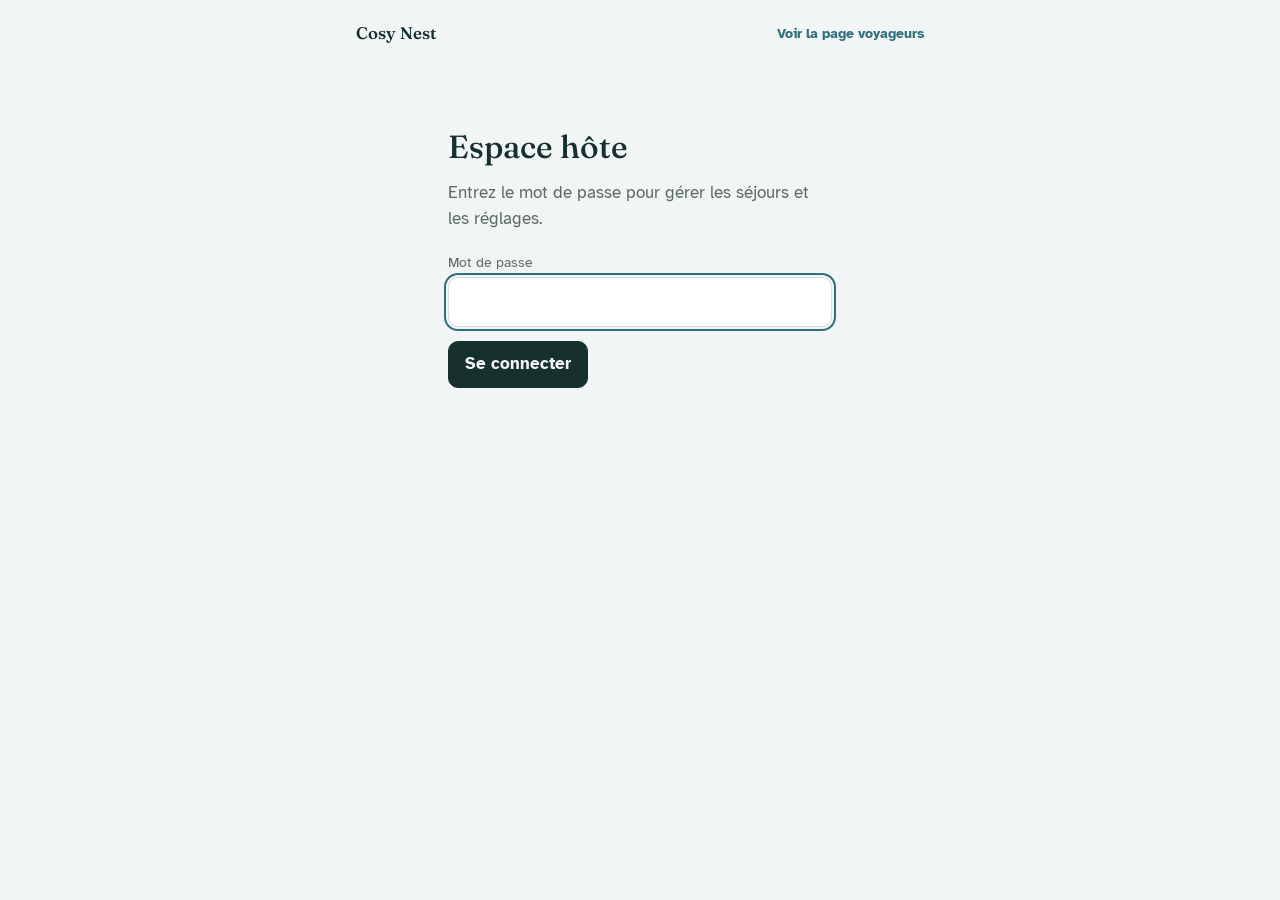
<file: admin.html>
<!doctype html>
<html lang="fr">
<head>
<meta charset="utf-8">
<meta name="viewport" content="width=device-width, initial-scale=1, viewport-fit=cover">
<meta name="robots" content="noindex, nofollow">
<title>Cosy Nest – Espace hôte</title>
<link rel="icon" href="data:image/svg+xml,%3Csvg xmlns='http://www.w3.org/2000/svg' viewBox='0 0 100 100'%3E%3Ctext y='.9em' font-size='90'%3E%F0%9F%94%91%3C/text%3E%3C/svg%3E">
<link rel="preconnect" href="https://fonts.googleapis.com">
<link rel="preconnect" href="https://fonts.gstatic.com" crossorigin>
<link href="https://fonts.googleapis.com/css2?family=Fraunces:ital,opsz,wght@0,9..144,300..700&amp;family=Atkinson+Hyperlegible:ital,wght@0,400;0,700;1,400&amp;display=swap" rel="stylesheet">
<link rel="stylesheet" href="style.css">
<script src="config.js"></script>
<style>
.tabs{display:flex;gap:.3rem;flex-wrap:wrap;margin:0 0 1rem}
.tabs button{font:inherit;font-weight:700;font-size:.9rem;padding:.5rem .85rem;border-radius:999px;border:1px solid var(--line);background:transparent;color:var(--muted);cursor:pointer}
.tabs button[aria-selected="true"]{background:var(--ink);color:var(--bg);border-color:var(--ink)}
.stay{display:flex;justify-content:space-between;align-items:center;gap:.6rem;padding:.6rem 0;border-top:1px solid var(--line)}
.stay:first-child{border-top:0}
.stay b{display:block}
.stay small{color:var(--muted)}
.tag{display:inline-block;font-size:.72rem;font-weight:700;padding:.1rem .45rem;border-radius:999px;background:#DCEFE3;color:#1E5A36;margin-left:.3rem;vertical-align:.1em}
.cal-head{display:flex;justify-content:space-between;align-items:center;margin:0 0 .6rem}
.cal-head h3{margin:0;font-family:Fraunces,Georgia,serif;font-weight:500;font-size:1.2rem;text-transform:capitalize}
.cal{display:grid;grid-template-columns:repeat(7,1fr);gap:2px}
.cal .dow{font-size:.72rem;font-weight:700;color:var(--muted);text-align:center;padding:.2rem 0}
.cal .day{min-height:3.4rem;border-radius:6px;background:var(--bg);padding:.2rem;font-size:.7rem;overflow:hidden}
.cal .day.out{opacity:.35}
.cal .day.today{outline:2px solid var(--accent);outline-offset:-2px}
.cal .num{font-weight:700;font-size:.75rem}
.cal .ev{display:block;margin-top:.15rem;padding:.05rem .2rem;border-radius:4px;color:#fff;white-space:nowrap;overflow:hidden;text-overflow:clip;line-height:1.3;font-size:.68rem}
.cal .ev.in{margin-left:35%;border-radius:4px 2px 2px 4px}
.cal .ev.outd{margin-right:35%;opacity:.55}
.month{margin:.9rem 0 0;padding:0;list-style:none}
.month li{display:flex;align-items:center;gap:.5rem;padding:.35rem 0;border-top:1px solid var(--line);font-size:.92rem}
.month i{flex-shrink:0;width:.8rem;height:.8rem;border-radius:3px}
.legend{font-size:.8rem;color:var(--muted);margin:.6rem 0 0}
.visit{padding:.55rem 0;border-top:1px solid var(--line)}
.visit:first-child{border-top:0}
.visit b{display:block}
.visit small{color:var(--muted)}
.trk-wrap{overflow-x:auto;margin:0 -.2rem}
.trk{border-collapse:collapse;width:100%;font-size:.88rem}
.trk th,.trk td{padding:.45rem .12rem;border-bottom:1px solid var(--line);text-align:center;vertical-align:middle;white-space:nowrap}
.trk th{font-size:.75rem;color:var(--muted);font-weight:700}
.trk td.n,.trk th.n{text-align:left;white-space:normal;min-width:5.6rem;padding-right:.25rem}
.trk td.n b{display:block}
.trk select.who{font:inherit;font-size:.86rem;font-weight:700;color:inherit;background:transparent;border:1px dashed var(--line);border-radius:6px;padding:.1rem .1rem;margin:0 0 .1rem -.2rem;width:100%;max-width:7rem;cursor:pointer}
.trk td.n small{color:var(--muted)}
.todo-name{font-style:italic;color:var(--accent)}
.stay{flex-wrap:wrap}
.stay>div:first-child{flex:1 1 13rem;min-width:0}
.stay .acts{display:flex;gap:.35rem;flex-shrink:0}
.stay .acts .btn{padding:.4rem .75rem;font-size:.85rem}
.trk input{width:1.05rem;height:1.05rem;accent-color:#3E7D4E;cursor:pointer}
.trk tr.done td{opacity:.55}
.trk .next{outline:2px solid var(--accent);outline-offset:2px;border-radius:3px}
.steps{margin:.2rem 0 .8rem;padding-left:1.3rem;font-size:.86rem;color:var(--muted)}
.steps li{margin:0 0 .15rem}
.bar{display:inline-block;min-width:1.9rem;font-size:.75rem;font-weight:700;padding:.1rem .35rem;border-radius:999px;background:var(--bg)}
.bar.full{background:#DCEFE3;color:#1E5A36}
.legend label{display:flex;align-items:center;gap:.45rem;cursor:pointer}
.legend label input{width:auto;flex:none}
.vday{font-size:.8rem;font-weight:700;color:var(--muted);text-transform:capitalize;margin:.9rem 0 .2rem}
</style>
</head>
<body>
<div id="app" class="wrap"></div>
<script>
(function(){
  var LOCALE = 'fr-CH';
  var LANG_LABEL = {auto:'Auto (langue du téléphone)', fr:'Français', de:'Allemand', en:'Anglais', it:'Italien', es:'Espagnol'};
  var COLORS = ['#2F6F79','#B8792A','#6B4E9B','#3E7D4E','#A4483B','#3D5A99','#8A6D1F'];
  var app = document.getElementById('app');
  var password = null, state = {stays:[], settings:{}}, tab = 'list', calMonth = null, busy = false, visits = null, visitsErr = '', editIdx = -1;
  try { password = sessionStorage.getItem('cn-pass'); } catch(e){}
  try { tab = sessionStorage.getItem('cn-tab') || 'list'; } catch(e){}

  function esc(s){ return String(s == null ? '' : s).replace(/[&<>"']/g, function(c){ return {'&':'&amp;','<':'&lt;','>':'&gt;','"':'&quot;',"'":'&#39;'}[c]; }); }
  function todayISO(){
    try { return new Intl.DateTimeFormat('en-CA',{timeZone:'Europe/Zurich',year:'numeric',month:'2-digit',day:'2-digit'}).format(new Date()); }
    catch(e){ var d = new Date(); return d.getFullYear()+'-'+String(d.getMonth()+1).padStart(2,'0')+'-'+String(d.getDate()).padStart(2,'0'); }
  }
  function d2(iso){ var p = String(iso).split('-'); return new Date(Date.UTC(+p[0], +p[1]-1, +p[2])); }
  function iso(d){ return d.toISOString().slice(0,10); }
  function fmt(isoS, opt){ try { return new Intl.DateTimeFormat(LOCALE, Object.assign({timeZone:'UTC'}, opt || {weekday:'short', day:'numeric', month:'long'})).format(d2(isoS)); } catch(e){ return isoS; } }
  function nights(s){ return Math.round((d2(s.to) - d2(s.from)) / 86400000); }
  function namesOf(s){ var n = Array.isArray(s.names) ? s.names : String(s.name || '').split(/\s*[,;]\s*/); return n.map(function(x){ return String(x).trim(); }).filter(Boolean); }
  function sorted(){ return state.stays.slice().sort(function(a,b){ return a.from < b.from ? -1 : a.from > b.from ? 1 : 0; }); }
  function colorOf(s){ var i = sorted().indexOf(s); return COLORS[(i < 0 ? 0 : i) % COLORS.length]; }

  function api(method, body){
    var url = (window.CN_CONFIG && window.CN_CONFIG.api) || '';
    if (!url) return Promise.reject({code:'no_api'});
    var ctrl = ('AbortController' in window) ? new AbortController() : null;
    var timer = setTimeout(function(){ if (ctrl) ctrl.abort(); }, 20000);
    var opts = {method:method, redirect:'follow', cache:'no-store'};
    if (ctrl) opts.signal = ctrl.signal;
    if (method === 'POST'){ opts.body = JSON.stringify(body || {}); opts.headers = {'Content-Type':'text/plain;charset=utf-8'}; }
    return fetch(url, opts).then(function(r){ return r.text(); }).then(function(txt){
      clearTimeout(timer);
      try { return JSON.parse(txt); } catch(e){ throw {code:'bad_response'}; }
    }, function(e){ clearTimeout(timer); throw {code: (e && e.name === 'AbortError') ? 'timeout' : 'network'}; });
  }

  function head(){ return '<header class="top"><div class="brand">Cosy Nest</div><a class="plain" href="index.html">Voir la page voyageurs</a></header>'; }

  function renderLogin(msg){
    app.innerHTML = head() + '<section class="login"><h1>Espace hôte</h1><p>Entrez le mot de passe pour gérer les séjours et les réglages.</p>' +
      '<div class="field"><label for="pw">Mot de passe</label><input id="pw" type="password" autocomplete="current-password"></div>' +
      '<button type="button" class="btn primary" id="loginBtn">Se connecter</button> <span class="status' + (msg ? ' err' : '') + '" id="loginStatus">' + esc(msg || '') + '</span></section>';
    var pw = document.getElementById('pw'); pw.focus();
    function go(){ login(pw.value); }
    document.getElementById('loginBtn').addEventListener('click', go);
    pw.addEventListener('keydown', function(e){ if (e.key === 'Enter') go(); });
  }
  function login(pw){
    var st = document.getElementById('loginStatus');
    if (!pw){ st.textContent = 'Mot de passe manquant.'; st.className = 'status err'; return; }
    st.className = 'status'; st.textContent = 'Connexion…';
    api('POST', {action:'login', password: pw}).then(function(r){
      if (r && r.ok){ password = pw; try { sessionStorage.setItem('cn-pass', pw); localStorage.setItem('cn-host', '1'); } catch(e){} state = r.state || state; if (tab === 'log') loadVisits(); render(); }
      else { try { sessionStorage.removeItem('cn-pass'); } catch(e){} renderLogin(r && r.error === 'bad_password' ? 'Mot de passe incorrect.' : 'Réponse inattendue du script.'); }
    }, function(e){ renderLogin(e && e.code === 'timeout' ? 'Le script Google ne répond pas. Réessayez.' : 'Connexion impossible.'); });
  }

  function save(newState, okMsg){
    if (busy) return; busy = true; setStatus('Enregistrement…', false);
    var limit = new Date(); limit.setUTCDate(limit.getUTCDate() - 60); var lim = iso(limit);
    newState.stays = newState.stays.filter(function(s){ return s.to >= lim; });
    api('POST', {action:'save', password: password, state: newState}).then(function(r){
      busy = false;
      if (r && r.ok){ state = r.state || newState; render(); setStatus(okMsg || 'Enregistré.', false); }
      else if (r && r.error === 'bad_password'){ try { sessionStorage.removeItem('cn-pass'); } catch(e){} renderLogin('Session expirée, reconnectez-vous.'); }
      else setStatus('Réponse inattendue du script. Rien n’a été enregistré.', true);
    }, function(){ busy = false; setStatus('Enregistrement impossible. Vérifiez la connexion et réessayez.', true); });
  }
  function setStatus(msg, err){ var el = document.getElementById('admStatus'); if (el){ el.textContent = msg; el.className = 'status' + (err ? ' err' : ''); } }

  function stayRow(s, i){
    var today = todayISO(), cur = s.from <= today && today <= s.to;
    return '<div class="stay"><div><b>' + (namesOf(s).length ? esc(namesOf(s).join(', ')) : '<span class="todo-name">Prénoms à compléter</span>') + (cur ? '<span class="tag">en cours</span>' : '') + '</b>' +
      '<small>' + esc(fmt(s.from)) + ' → ' + esc(fmt(s.to)) + ' · ' + nights(s) + ' nuit' + (nights(s) > 1 ? 's' : '') + ' · ' + esc((s.lang || 'auto') === 'auto' ? 'langue auto' : LANG_LABEL[s.lang]) + '</small></div>' +
      '<div class="acts"><button type="button" class="btn" data-edit="' + i + '">Modifier</button><button type="button" class="btn" data-del="' + i + '" aria-label="Supprimer">Supprimer</button></div></div>';
  }

  function viewList(){
    var today = todayISO();
    var list = sorted().filter(function(s){ return s.to >= today; });
    var past = sorted().filter(function(s){ return s.to < today; });
    var h = '<section class="card adm"><h3>Séjours en cours et à venir (' + list.length + ')</h3>';
    h += list.length ? list.map(function(s){ return stayRow(s, state.stays.indexOf(s)); }).join('') : '<p class="hint">Aucun séjour à venir. Ajoutez-en un dans l’onglet « Ajouter ».</p>';
    h += '</section>';
    if (past.length) h += '<section class="card adm"><h3>Séjours passés (60 derniers jours)</h3>' + past.reverse().map(function(s){ return stayRow(s, state.stays.indexOf(s)); }).join('') + '</section>';
    return h;
  }
  function viewAdd(){
    var e = editIdx >= 0 ? state.stays[editIdx] : null;
    if (editIdx >= 0 && !e) editIdx = -1;
    var lang = e ? (e.lang || 'auto') : 'auto';
    return '<section class="card adm"><h3>' + (e ? 'Modifier le séjour' : 'Ajouter un séjour') + '</h3><p class="hint">' +
      (e ? 'Complétez ou corrigez les informations, puis enregistrez. Les étapes du suivi sont conservées.' : 'Réservation confirmée mais sans les infos du client ? Ajoutez-la avec les dates seulement : les prénoms pourront être ajoutés plus tard avec « Modifier ».') +
      ' Le séjour est enregistré dès que vous cliquez sur le bouton.</p><div class="grid">' +
      '<div class="full"><label for="nNames">Prénoms (séparés par une virgule, facultatif)</label><input id="nNames" autocomplete="off" placeholder="Marie, Thomas" value="' + esc(e ? namesOf(e).join(', ') : '') + '"></div>' +
      '<div class="full"><label for="nLang">Langue</label><select id="nLang">' + Object.keys(LANG_LABEL).map(function(k){ return '<option value="' + k + '"' + (k === lang ? ' selected' : '') + '>' + esc(LANG_LABEL[k]) + '</option>'; }).join('') + '</select></div>' +
      '<div><label for="nFrom">Arrivée</label><input id="nFrom" type="date" value="' + esc(e ? e.from : '') + '"></div>' +
      '<div><label for="nTo">Départ</label><input id="nTo" type="date" value="' + esc(e ? e.to : '') + '"></div>' +
      '<div class="full"><button type="button" class="btn primary" id="admAdd">' + (e ? 'Enregistrer les modifications' : 'Ajouter') + '</button>' + (e ? ' <button type="button" class="btn" id="admCancel">Annuler</button>' : '') + '</div></div></section>';
  }
  function viewCal(){
    var t = todayISO();
    if (!calMonth) calMonth = t.slice(0,7);
    var first = d2(calMonth + '-01'), y = first.getUTCFullYear(), m = first.getUTCMonth();
    var start = new Date(first); start.setUTCDate(1 - ((first.getUTCDay() + 6) % 7));
    var title = new Intl.DateTimeFormat(LOCALE, {month:'long', year:'numeric', timeZone:'UTC'}).format(first);
    var h = '<section class="card adm"><div class="cal-head"><button type="button" class="btn" id="calPrev" aria-label="Mois précédent">‹</button><h3>' + esc(title) + '</h3><button type="button" class="btn" id="calNext" aria-label="Mois suivant">›</button></div><div class="cal">';
    h += ['lu','ma','me','je','ve','sa','di'].map(function(x){ return '<div class="dow">' + x + '</div>'; }).join('');
    var st = sorted();
    for (var i = 0; i < 42; i++){
      var d = new Date(start); d.setUTCDate(start.getUTCDate() + i); var ds = iso(d);
      var evs = st.filter(function(s){ return s.from <= ds && ds <= s.to; });
      h += '<div class="day' + (d.getUTCMonth() !== m ? ' out' : '') + (ds === t ? ' today' : '') + '"><span class="num">' + d.getUTCDate() + '</span>' +
        evs.map(function(s){ var cls = s.from === ds ? ' in' : (s.to === ds ? ' outd' : ''); return '<span class="ev' + cls + '" style="background:' + colorOf(s) + '" title="' + esc(namesOf(s).join(', ')) + '">' + esc(namesOf(s)[0] || '?') + '</span>'; }).join('') + '</div>';
      if (i >= 34 && d.getUTCMonth() !== m) break;
    }
    var mStart = calMonth + '-01', mEnd = iso(new Date(Date.UTC(y, m + 1, 0)));
    var inMonth = st.filter(function(s){ return s.from <= mEnd && s.to >= mStart; });
    h += '</div><p class="legend">Une barre décalée à droite marque l’arrivée, une barre pâle marque le départ. Le cadre doré indique aujourd’hui.</p>';
    h += inMonth.length ? '<ul class="month">' + inMonth.map(function(s){ return '<li><i style="background:' + colorOf(s) + '"></i><span><b>' + esc(namesOf(s).join(', ')) + '</b> · ' + esc(fmt(s.from, {day:'numeric', month:'short'})) + ' → ' + esc(fmt(s.to, {day:'numeric', month:'short'})) + '</span></li>'; }).join('') + '</ul>' : '<p class="hint" style="margin-top:.8rem">Aucun séjour ce mois-ci.</p>';
    h += '</section>';
    return h;
  }
  var DEV = {mobile:'Téléphone', tablette:'Tablette', ordinateur:'Ordinateur'};
  var LNG = {fr:'FR', de:'DE', en:'EN', it:'IT', es:'ES'};
  function loadVisits(){
    visits = null; visitsErr = '';
    api('POST', {action:'visits', password: password}).then(function(r){
      if (r && r.ok){ visits = r.visits || []; }
      else visitsErr = 'Le journal n’est pas disponible. Le script Google doit être mis à jour.';
      if (tab === 'log') render();
    }, function(){ visitsErr = 'Chargement impossible. Réessayez.'; if (tab === 'log') render(); });
  }
  function viewLog(){
    var h = '<section class="card adm"><div class="cal-head"><h3 style="font-family:inherit;font-size:1rem;font-weight:700;text-transform:none">Connexions au site voyageurs</h3><button type="button" class="btn" id="logReload">Actualiser</button></div>';
    var hideHost = false; try { hideHost = sessionStorage.getItem('cn-log-hide') === '1'; } catch(e){}
    h += '<p class="hint">Chaque ouverture de la page voyageurs est enregistrée. Les visites faites depuis un appareil connecté à l’espace hôte sont marquées « Hôte », les liens de test « Test ». Le lieu est approximatif : il vient de l’adresse internet.</p>';
    h += '<p class="legend" style="margin:0 0 .6rem"><label><input type="checkbox" id="logHide"' + (hideHost ? ' checked' : '') + '> Masquer mes visites (hôte et tests)</label></p>';
    if (visitsErr) return h + '<p class="status err">' + esc(visitsErr) + '</p></section>';
    if (!visits) return h + '<p class="status">Chargement…</p></section>';
    if (!visits.length) return h + '<p class="hint">Aucune connexion enregistrée pour l’instant.</p></section>';
    var shown = visits.filter(function(v){ return !hideHost || !v.who; });
    h += '<p class="status">' + shown.length + ' connexion' + (shown.length > 1 ? 's' : '') + (hideHost ? ' de voyageurs' : ' au total') + '.</p>';
    var lastDay = '';
    shown.forEach(function(v){
      var day = String(v.date).slice(0, 10), time = String(v.date).slice(11, 16);
      if (day !== lastDay){ h += '<div class="vday">' + esc(fmt(day, {weekday:'long', day:'numeric', month:'long'})) + '</div>'; lastDay = day; }
      var where = [v.city, v.country].filter(Boolean).join(', ') || 'Lieu inconnu';
      var tag = v.who === 'hote' ? ' <span class="tag" style="background:#F7E7C6;color:#7A4E0E">Hôte</span>' : (v.who === 'test' ? ' <span class="tag" style="background:#E4E8EE;color:#3D4A5C">Test</span>' : '');
      h += '<div class="visit"><b>' + esc(time) + ' · ' + esc(where) + tag + '</b><small>' + esc(v.stay || 'Aucun séjour en cours') + ' · ' + esc(DEV[v.device] || v.device || '') + (v.lang ? ' · ' + esc(LNG[v.lang] || v.lang) : '') + (v.region ? ' · ' + esc(v.region) : '') + '</small></div>';
    });
    return h + '</section>';
  }
  var STEPS = ['Réservation confirmée', 'Infos du client saisies sur le site admin', 'Taxe de séjour envoyée sur Airbnb ou Booking', 'Message au client : payer la taxe de séjour', 'Taxe de séjour payée (confirmée)', 'Guest Cards remplies sur le site de Leukerbad', 'Message au client : Guest Cards envoyées'];
  function stepsOf(s){ return Array.isArray(s.steps) ? s.steps : []; }
  function contactOf(s){ var n = namesOf(s); return n.indexOf(s.contact) >= 0 ? s.contact : (n[0] || 'réservation sans prénom'); }
  function viewTrack(){
    var today = todayISO(), showAll = false;
    try { showAll = sessionStorage.getItem('cn-trk-all') === '1'; } catch(e){}
    var list = sorted().filter(function(s){ return showAll || s.to >= today || stepsOf(s).length < 6; });
    var h = '<section class="card adm"><h3>Suivi des réservations</h3>';
    h += '<ol class="steps">' + STEPS.map(function(x, i){ return '<li value="' + i + '">' + esc(x) + '</li>'; }).join('') + '</ol>';
    h += '<p class="hint">Cochez une case dès qu’une étape est faite : c’est enregistré tout de suite. L’étape 0 est cochée dès que la réservation est ajoutée. L’étape 1 se coche toute seule quand les prénoms sont saisis. Le cadre doré indique la prochaine étape.</p>';
    if (!list.length) return h + '<p class="hint">Aucune réservation à suivre.</p></section>';
    h += '<div class="trk-wrap"><table class="trk"><thead><tr><th class="n">Réservation</th>' + STEPS.map(function(x, i){ return '<th title="' + esc(x) + '">' + i + '</th>'; }).join('') + '<th></th></tr></thead><tbody>';
    list.forEach(function(s){
      var i = state.stays.indexOf(s), st = stepsOf(s), done = st.length + 1, next = 0;
      for (var k = 1; k <= 6; k++) if (st.indexOf(k) < 0){ next = k; break; }
      h += '<tr' + (done === 7 ? ' class="done"' : '') + '><td class="n">' + (namesOf(s).length > 1 ? '<select class="who" data-contact="' + i + '"' + (busy ? ' disabled' : '') + ' aria-label="Prénom affiché">' + namesOf(s).map(function(n){ return '<option' + (n === contactOf(s) ? ' selected' : '') + '>' + esc(n) + '</option>'; }).join('') + '</select>' : (namesOf(s).length ? '<b>' + esc(contactOf(s)) + '</b>' : '<b class="todo-name">À compléter</b>')) + '<small>' + esc(fmt(s.from, {day:'numeric', month:'short'})) + ' → ' + esc(fmt(s.to, {day:'numeric', month:'short'})) + '</small></td>';
      h += '<td><input type="checkbox" checked disabled aria-label="' + esc(STEPS[0]) + '"></td>';
      for (var k2 = 1; k2 <= 6; k2++){
        h += '<td><input type="checkbox" data-stay="' + i + '" data-step="' + k2 + '"' + (st.indexOf(k2) >= 0 ? ' checked' : '') + (k2 === next ? ' class="next"' : '') + (busy ? ' disabled' : '') + ' aria-label="' + esc(STEPS[k2 - 1]) + '"></td>';
      }
      h += '<td><span class="bar' + (done === 7 ? ' full' : '') + '">' + done + '/7</span></td></tr>';
    });
    h += '</tbody></table></div>';
    h += '<p class="legend"><label><input type="checkbox" id="trkAll"' + (showAll ? ' checked' : '') + '> Afficher aussi les séjours terminés et complets</label></p></section>';
    return h;
  }
  function viewSettings(){
    var s = state.settings || {};
    return '<section class="card adm"><h3>Réglages</h3><div class="grid">' +
      '<div><label for="sWifiName">Wi\u2011Fi : nom du réseau</label><input id="sWifiName" value="' + esc(s.wifiName) + '" autocomplete="off"></div>' +
      '<div><label for="sWifiPass">Wi\u2011Fi : mot de passe</label><input id="sWifiPass" value="' + esc(s.wifiPass) + '" autocomplete="off"></div>' +
      '<div><label for="sCheckin">Arrivée dès</label><input id="sCheckin" value="' + esc(s.checkin) + '" placeholder="15:00"></div>' +
      '<div><label for="sCheckout">Départ jusqu’à</label><input id="sCheckout" value="' + esc(s.checkout) + '" placeholder="11:00"></div>' +
      '<div><label for="sPhone">Téléphone affiché aux voyageurs</label><input id="sPhone" value="' + esc(s.hostPhone) + '" placeholder="+41 79 000 00 00"></div>' +
      '<div><label for="sSpot">Place de parc</label><input id="sSpot" value="' + esc(s.parkingSpot) + '"></div>' +
      '<div class="full"><button type="button" class="btn primary" id="sSave">Enregistrer les réglages</button></div></div></section>';
  }

  function render(){
    var tabs = [['list','Séjours'],['track','Suivi'],['cal','Calendrier'],['add','Ajouter'],['log','Connexions'],['set','Réglages']];
    var h = head() + '<div class="topbar"><h1 style="margin:0;font-family:Fraunces,Georgia,serif;font-weight:500;font-size:2rem">Espace hôte</h1><button type="button" class="btn" id="logout">Se déconnecter</button></div>';
    h += '<div class="tabs" role="tablist">' + tabs.map(function(t){ return '<button type="button" role="tab" data-tab="' + t[0] + '" aria-selected="' + (tab === t[0]) + '">' + t[1] + '</button>'; }).join('') + '</div>';
    h += '<p class="status" id="admStatus" role="status"></p>';
    h += tab === 'cal' ? viewCal() : tab === 'add' ? viewAdd() : tab === 'set' ? viewSettings() : tab === 'log' ? viewLog() : tab === 'track' ? viewTrack() : viewList();
    app.innerHTML = h;
    document.getElementById('logout').addEventListener('click', function(){ password = null; try { sessionStorage.removeItem('cn-pass'); } catch(e){} renderLogin(); });
    app.querySelectorAll('[data-tab]').forEach(function(b){ b.addEventListener('click', function(){ tab = b.dataset.tab; editIdx = -1; try { sessionStorage.setItem('cn-tab', tab); } catch(e){} if (tab === 'log') loadVisits(); render(); }); });
    app.querySelectorAll('input[data-step]').forEach(function(cb){ cb.addEventListener('change', function(){
      if (busy) { cb.checked = !cb.checked; return; }
      var i = +cb.dataset.stay, k = +cb.dataset.step;
      var stays = state.stays.map(function(x, j){
        if (j !== i) return x;
        var st = stepsOf(x).filter(function(n){ return n !== k; });
        if (cb.checked) st.push(k);
        return Object.assign({}, x, {steps: st.sort()});
      });
      app.querySelectorAll('input[data-step]').forEach(function(x){ x.disabled = true; });
      save({stays: stays, settings: state.settings}, 'Étape ' + k + ' ' + (cb.checked ? 'cochée' : 'décochée') + ' pour ' + contactOf(state.stays[i]) + '.');
    }); });
    app.querySelectorAll('select[data-contact]').forEach(function(sel){ sel.addEventListener('change', function(){
      if (busy) return;
      var i = +sel.dataset.contact, v = sel.value;
      var stays = state.stays.map(function(x, j){ return j === i ? Object.assign({}, x, {contact: v}) : x; });
      app.querySelectorAll('select[data-contact], input[data-step]').forEach(function(x){ x.disabled = true; });
      save({stays: stays, settings: state.settings}, 'Prénom affiché : ' + v + '.');
    }); });
    var ta = document.getElementById('trkAll'); if (ta) ta.addEventListener('change', function(){ try { sessionStorage.setItem('cn-trk-all', ta.checked ? '1' : '0'); } catch(e){} render(); });
    var lh = document.getElementById('logHide'); if (lh) lh.addEventListener('change', function(){ try { sessionStorage.setItem('cn-log-hide', lh.checked ? '1' : '0'); } catch(e){} render(); });
    var lr = document.getElementById('logReload'); if (lr) lr.addEventListener('click', function(){ loadVisits(); render(); });
    app.querySelectorAll('[data-del]').forEach(function(b){ b.addEventListener('click', function(){
      var s = state.stays[+b.dataset.del]; if (!s) return;
      if (!confirm('Supprimer le séjour de ' + namesOf(s).join(', ') + ' ?')) return;
      var ns = {stays: state.stays.filter(function(x, i){ return i !== +b.dataset.del; }), settings: state.settings};
      save(ns, 'Séjour supprimé.');
    }); });
    var add = document.getElementById('admAdd');
    if (add) add.addEventListener('click', function(){
      var names = namesOf({name: document.getElementById('nNames').value}), from = document.getElementById('nFrom').value, to = document.getElementById('nTo').value, l = document.getElementById('nLang').value;
      if (!from || !to){ setStatus('Les dates d’arrivée et de départ sont obligatoires.', true); return; }
      if (to <= from){ setStatus('La date de départ doit être après l’arrivée.', true); return; }
      var ei = editIdx;
      var clash = state.stays.filter(function(s, j){ return j !== ei && s.from < to && from < s.to; });
      if (clash.length && !confirm('Ce séjour chevauche celui de ' + (namesOf(clash[0]).join(', ') || 'une autre réservation') + '. Enregistrer quand même ?')) return;
      var withInfo = function(st){ st = st.slice(); if (names.length && st.indexOf(1) < 0) st.push(1); return st.sort(); };
      var stays, msg;
      if (ei >= 0 && state.stays[ei]){
        var old = state.stays[ei];
        stays = state.stays.map(function(x, j){ return j === ei ? Object.assign({}, x, {names:names, lang:l, from:from, to:to, steps: withInfo(stepsOf(x)), contact: names.indexOf(x.contact) >= 0 ? x.contact : ''}) : x; });
        msg = 'Séjour modifié et enregistré.';
      } else {
        stays = state.stays.concat([{names:names, lang:l, from:from, to:to, steps: withInfo([]), contact:''}]);
        msg = names.length ? 'Séjour ajouté et enregistré.' : 'Réservation ajoutée. Pensez à compléter les prénoms avec « Modifier ».';
      }
      editIdx = -1; tab = 'list'; try { sessionStorage.setItem('cn-tab', tab); } catch(e){}
      save({stays: stays, settings: state.settings}, msg);
    });
    var cc = document.getElementById('admCancel'); if (cc) cc.addEventListener('click', function(){ editIdx = -1; tab = 'list'; render(); });
    app.querySelectorAll('[data-edit]').forEach(function(b){ b.addEventListener('click', function(){ editIdx = +b.dataset.edit; tab = 'add'; render(); window.scrollTo(0, 0); }); });
    var ss = document.getElementById('sSave');
    if (ss) ss.addEventListener('click', function(){
      var v = function(id){ return document.getElementById(id).value.trim(); };
      save({stays: state.stays, settings: {wifiName:v('sWifiName'), wifiPass:v('sWifiPass'), checkin:v('sCheckin'), checkout:v('sCheckout'), hostPhone:v('sPhone'), parkingSpot:v('sSpot')}}, 'Réglages enregistrés.');
    });
    var p = document.getElementById('calPrev'), n = document.getElementById('calNext');
    function shift(k){ var d = d2(calMonth + '-01'); d.setUTCMonth(d.getUTCMonth() + k); calMonth = iso(d).slice(0,7); render(); }
    if (p) p.addEventListener('click', function(){ shift(-1); });
    if (n) n.addEventListener('click', function(){ shift(1); });
  }

  if (!(window.CN_CONFIG && window.CN_CONFIG.api)) app.innerHTML = head() + '<section class="login"><h1>Espace hôte</h1><p>Le script Google n’est pas configuré.</p></section>';
  else if (password) { renderLogin(); document.getElementById('loginStatus').textContent = 'Connexion…'; login(password); }
  else renderLogin();
})();
</script>
</body>
</html>
</file>
<file: style.css>
:root{
  --bg:#F2F5F5;--surface:#FFFFFF;--ink:#16302C;--muted:#5C6B68;--line:#D3DBDA;
  --accent:#B8792A;--accent-ink:#86561A;--water:#2F6F79;
  --todo-bg:#FFF3DE;--todo-line:#E0AE56;--todo-ink:#5A3F10;
  color-scheme:light;box-sizing:border-box;
  padding-top:env(safe-area-inset-top,0px);padding-bottom:env(safe-area-inset-bottom,0px);
}
@media (prefers-color-scheme:dark){
  :root:not([data-theme="light"]){
    --bg:#111B1A;--surface:#1A2524;--ink:#E7EDEB;--muted:#9EAFAB;--line:#2C3937;
    --accent:#E0A24A;--accent-ink:#E0A24A;--water:#85BFC8;
    --todo-bg:#2B2416;--todo-line:#9A6F2A;--todo-ink:#EBD3A3;
    color-scheme:dark;
  }
}
:root[data-theme="dark"]{
  --bg:#111B1A;--surface:#1A2524;--ink:#E7EDEB;--muted:#9EAFAB;--line:#2C3937;
  --accent:#E0A24A;--accent-ink:#E0A24A;--water:#85BFC8;
  --todo-bg:#2B2416;--todo-line:#9A6F2A;--todo-ink:#EBD3A3;
  color-scheme:dark;
}
html{scroll-padding-top:env(safe-area-inset-top,0px)}
*,*::before,*::after{box-sizing:inherit}
body{margin:0;background:var(--bg);color:var(--ink);font-family:"Atkinson Hyperlegible",system-ui,-apple-system,"Segoe UI",Roboto,sans-serif;font-size:1.0625rem;line-height:1.55;-webkit-text-size-adjust:100%}
.wrap{max-width:38rem;margin:0 auto;padding:1rem 1.25rem 2.5rem}
header.top{display:flex;align-items:center;justify-content:space-between;gap:.75rem;padding:.25rem 0 1.75rem}
.brand{font-family:Fraunces,Georgia,serif;font-weight:600;font-size:1.05rem}
.right{display:flex;align-items:center;gap:.5rem}
.langs{display:flex;gap:.25rem;flex-wrap:wrap;justify-content:flex-end}
.langs button{font:inherit;font-size:.8rem;font-weight:700;padding:.3rem .55rem;border-radius:999px;border:1px solid var(--line);background:transparent;color:var(--muted);cursor:pointer}
.langs button[aria-pressed="true"]{background:var(--ink);color:var(--bg);border-color:var(--ink)}
.hero h1{font-family:Caveat,"Segoe Script","Bradley Hand",cursive;font-weight:600;font-size:clamp(3.1rem,13vw,4.6rem);line-height:.98;letter-spacing:0;margin:0 0 .9rem}
.hero p{margin:.3rem 0}
.hero .intro{max-width:32rem;font-family:Caveat,"Segoe Script","Bradley Hand",cursive;font-size:1.6rem;line-height:1.25}
.hero .place{color:var(--muted)}
.hero .stay{font-weight:700}
.hero-art{display:block;width:100%;height:auto;aspect-ratio:1543/784;object-fit:cover;border-radius:16px;margin:1.5rem 0 1.8rem;background:#F0E4D3}
.card{background:var(--surface);border:1px solid var(--line);border-radius:16px;padding:1rem 1.1rem .5rem;margin:0 0 1.5rem}
.card h2{font-family:Fraunces,Georgia,serif;font-weight:500;font-size:1.35rem;margin:0 0 .4rem}
.card .todo{margin-bottom:.6rem}
.kv{display:flex;align-items:center;justify-content:space-between;gap:.75rem;padding:.55rem 0;border-top:1px solid var(--line)}
.kv.first{border-top:0}
.kv .k{color:var(--muted);font-size:.88rem;display:block}
.kv .v{font-size:1.2rem;font-weight:700;word-break:break-all;user-select:all;-webkit-user-select:all}
.copy{font:inherit;font-size:.85rem;font-weight:700;padding:.45rem .8rem;border-radius:10px;border:1px solid var(--line);background:transparent;color:var(--water);cursor:pointer;flex-shrink:0;min-width:5.2rem}
.topics{border-top:1px solid var(--line)}
details.topic{border-bottom:1px solid var(--line)}
details.topic>summary{list-style:none;cursor:pointer;display:flex;align-items:center;justify-content:space-between;gap:1rem;padding:1rem 0;font-family:Fraunces,Georgia,serif;font-weight:500;font-size:1.3rem;line-height:1.2}
details.topic>summary::-webkit-details-marker{display:none}
details.topic>summary::after{content:"";width:.6rem;height:.6rem;border-right:2px solid var(--muted);border-bottom:2px solid var(--muted);transform:rotate(45deg);transition:transform .2s;flex-shrink:0;margin:0 .35rem .3rem 0}
details.topic[open]>summary::after{transform:rotate(225deg);margin-bottom:-.3rem}
@media (prefers-reduced-motion:reduce){details.topic>summary::after{transition:none}}
.body{padding:0 0 1.1rem;max-width:34rem}
.body p{margin:0 0 .75rem}
.body ul{margin:0 0 .75rem;padding-left:1.1rem}
.body li{margin:0 0 .25rem}
.body a{color:var(--water);text-decoration-thickness:1px;text-underline-offset:2px}
.todo{background:var(--todo-bg);border-left:3px solid var(--todo-line);border-radius:0 10px 10px 0;padding:.6rem .8rem;margin:0 0 .75rem;color:var(--todo-ink);font-size:.95rem;line-height:1.45}
.todo b{display:block;margin-bottom:.1rem}
footer.bottom{margin-top:2.5rem;color:var(--muted);font-size:.9rem;line-height:1.5}
:focus-visible{outline:2px solid var(--water);outline-offset:2px}

/* --- espace hôte et éléments communs --- */
.skel{display:inline-block;height:.9em;width:7ch;border-radius:6px;background:var(--line);vertical-align:-.05em}
.skel.w2{width:5ch}
.note{font-size:.9rem;color:var(--muted)}
a.plain{color:var(--water);font-weight:700;text-decoration:none;font-size:.9rem}
.login{max-width:24rem;margin:3rem auto 0}
.login h1{font-family:Fraunces,Georgia,serif;font-weight:500;font-size:2rem;margin:0 0 .5rem}
.login p{color:var(--muted);margin:0 0 1.25rem}
.field{margin:0 0 .9rem}
.field label{display:block;font-size:.85rem;color:var(--muted);margin-bottom:.25rem}
.field input{font:inherit;width:100%;padding:.65rem .75rem;border:1px solid var(--line);border-radius:10px;background:var(--surface);color:var(--ink)}
.btn{font:inherit;font-weight:700;padding:.6rem 1rem;border-radius:10px;border:1px solid var(--line);background:transparent;color:var(--ink);cursor:pointer}
.btn.primary{background:var(--ink);color:var(--bg);border-color:var(--ink)}
.btn:disabled{opacity:.5;cursor:default}
.status{font-size:.9rem;color:var(--muted)}
.err{color:#B3261E}
@media (prefers-color-scheme:dark){:root:not([data-theme="light"]) .err{color:#F28B82}}
:root[data-theme="dark"] .err{color:#F28B82}
.adm h2{font-family:Fraunces,Georgia,serif;font-weight:500;font-size:1.5rem;margin:0}
.adm h3{font-size:1rem;margin:0 0 .5rem}
.adm .hint{color:var(--muted);font-size:.9rem;margin:0 0 .6rem}
.adm .now{font-size:.95rem;margin:0 0 .8rem;padding:.55rem .75rem;border-radius:8px;background:var(--bg)}
.adm table{width:100%;border-collapse:collapse;font-size:.95rem}
.adm td,.adm th{text-align:left;padding:.45rem .3rem;border-bottom:1px solid var(--line);vertical-align:middle}
.adm th{font-weight:700;color:var(--muted);font-size:.82rem}
.adm .grid{display:grid;grid-template-columns:1fr 1fr;gap:.6rem;margin-top:.6rem}
.adm .grid .full{grid-column:1 / -1}
.adm .grid>div{min-width:0}
.adm label{display:block;font-size:.84rem;color:var(--muted);margin-bottom:.15rem}
.adm input,.adm select{font:inherit;width:100%;min-width:0;max-width:100%;padding:.5rem .6rem;border:1px solid var(--line);border-radius:8px;background:var(--bg);color:var(--ink)}
.adm .x{font:inherit;border:0;background:transparent;color:var(--muted);cursor:pointer;padding:.2rem .4rem;font-size:1.1rem;line-height:1}
.adm .foot{display:flex;align-items:center;justify-content:space-between;gap:.75rem;margin-top:1.25rem;flex-wrap:wrap}
.topbar{display:flex;align-items:center;justify-content:space-between;gap:1rem;flex-wrap:wrap;margin:0 0 1.25rem}
.card.adm{padding-bottom:1.1rem}

/* --- contenu enrichi --- */
@media (prefers-color-scheme:dark){:root:not([data-theme="light"]) .hero-art{filter:brightness(.82)}}
:root[data-theme="dark"] .hero-art{filter:brightness(.82)}
.body h3{font-family:Fraunces,Georgia,serif;font-weight:500;font-size:1.12rem;margin:1.1rem 0 .4rem}
.body ol.legend{margin:0 0 .9rem;padding-left:1.9rem}
.body ol.legend li{margin:0 0 .35rem}
.remote-wrap{display:flex;justify-content:center;margin:.4rem 0 1rem}
.remote{width:min(100%,15rem);height:auto}
.remote .rb{fill:var(--surface);stroke:var(--ink);stroke-width:1.5}
.remote .bt{fill:var(--bg);stroke:var(--muted);stroke-width:1.2}
.remote .bt2{fill:var(--surface);stroke:var(--muted);stroke-width:1.2}
.remote .ic{fill:none;stroke:var(--ink);stroke-width:1.4;stroke-linecap:round;stroke-linejoin:round}
.remote path.ic[d^="M75 89"],.remote path.ic[d^="M93 196"]{fill:var(--ink);stroke:none}
.remote .nf{fill:#E50914;stroke:none}
.remote .nft{font:700 6.5px "Atkinson Hyperlegible",system-ui,sans-serif;fill:#fff;letter-spacing:.06em}
.remote .callout line{stroke:var(--accent);stroke-width:1.2;stroke-dasharray:2 3}
.remote .callout circle{fill:var(--accent)}
.remote .callout text{font:700 11px "Atkinson Hyperlegible",system-ui,sans-serif;fill:#fff;text-anchor:middle}
figure.ph{margin:.3rem 0 .9rem}
figure.ph img{display:block;width:100%;height:auto;aspect-ratio:3/2;object-fit:cover;border-radius:12px;background:var(--line)}
figure.ph.tall{width:78%;margin-left:auto;margin-right:auto}
footer.bottom small{display:block;margin-top:.8rem;font-size:.78rem;line-height:1.4}
.hero .intro{font-size:1.45rem;margin:0 0 .6rem}
.hero .intro a{color:inherit;text-decoration-thickness:1px;text-underline-offset:3px}
figure.ph figcaption{font-size:.74rem;color:var(--muted);margin-top:.3rem}
figure.ph figcaption a{color:var(--muted)}
.walk{border:1px solid var(--line);border-radius:14px;background:var(--surface);padding:.75rem .75rem .2rem;margin:0 0 1rem}
.walk figure.ph{margin:0 0 .6rem}
.walk h3{margin:.35rem 0 .1rem}
.facts{color:var(--muted);font-size:.92rem;margin:0 0 .5rem !important}
.lvl{display:inline-block;font-size:.75rem;font-weight:700;letter-spacing:.04em;text-transform:uppercase;padding:.15rem .55rem;border-radius:999px}
.lvl.easy{background:#DCEFE3;color:#1E5A36}
.lvl.hard{background:#F6DED6;color:#8A2E14}
.lvl.medium{background:#F7E7C6;color:#7A4E0E}
@media (prefers-color-scheme:dark){:root:not([data-theme="light"]) .lvl.easy{background:#1E3A2A;color:#A8DDBA}:root:not([data-theme="light"]) .lvl.hard{background:#3E2219;color:#F2B9A4}}
:root[data-theme="dark"] .lvl.easy{background:#1E3A2A;color:#A8DDBA}
:root[data-theme="dark"] .lvl.hard{background:#3E2219;color:#F2B9A4}
@media (prefers-color-scheme:dark){:root:not([data-theme="light"]) .lvl.medium{background:#3B2C12;color:#F0CF8E}}
:root[data-theme="dark"] .lvl.medium{background:#3B2C12;color:#F0CF8E}
.resto{display:flex;gap:.8rem;align-items:flex-start;padding:.75rem 0;border-top:1px solid var(--line)}
.resto:first-of-type{border-top:0}
.resto h3{margin:0 0 .25rem}
.resto p{margin:0 0 .35rem}
.rimg{width:5.5rem;height:5.5rem;object-fit:cover;border-radius:10px;flex-shrink:0;background:var(--line)}
.map{height:17rem;border-radius:14px;overflow:hidden;border:1px solid var(--line);margin:.3rem 0 .5rem;background:var(--line)}
.map-legend{display:flex;flex-wrap:wrap;gap:.4rem 1rem;font-size:.85rem;color:var(--muted);margin:0 0 .8rem}
.map-legend span{display:inline-flex;align-items:center;gap:.35rem}
.dot{display:inline-block;width:.75rem;height:.75rem;border-radius:50%}
.dot.home{background:#B8792A}.dot.park{background:#2F6F79}
.dash{display:inline-block;width:1.3rem;border-top:3px dotted #2F6F79}
.pin{display:flex;align-items:center;justify-content:center;width:30px;height:30px;border-radius:50%;color:#fff;font:700 15px/1 "Atkinson Hyperlegible",system-ui,sans-serif;border:2px solid #fff;box-shadow:0 2px 6px rgba(0,0,0,.35)}
.pin.home{background:#B8792A}.pin.park{background:#2F6F79}
.leaflet-container{font-family:"Atkinson Hyperlegible",system-ui,sans-serif}
</file>
